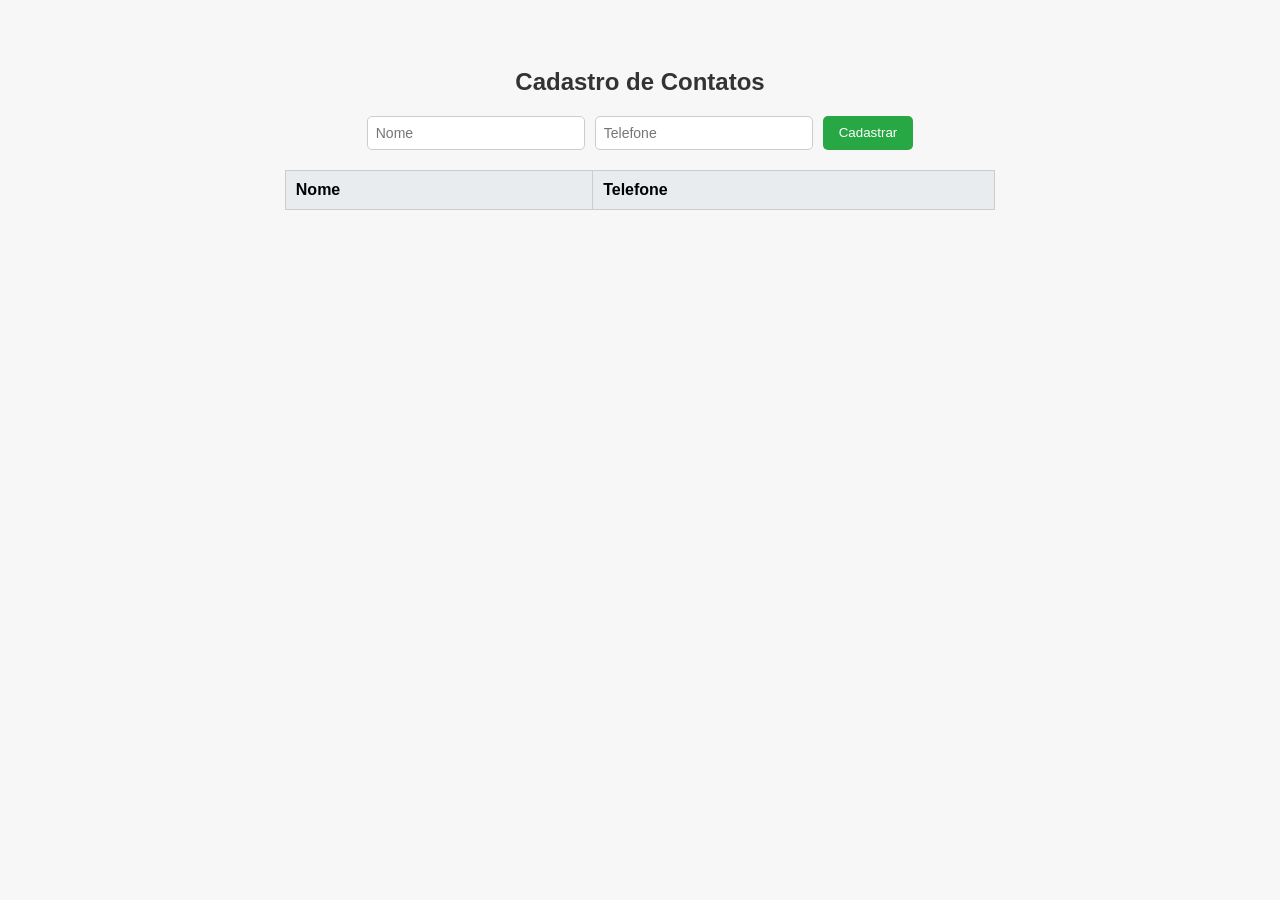
<file: agendadecontatos.html>
<!DOCTYPE html>
<html lang="pt-BR">
  <head>
    <meta charset="UTF-8" />
    <meta name="viewport" content="width=device-width, initial-scale=1.0" />
    <title>Cadastro de Contatos</title>
    <style>
      body {
        font-family: Arial, sans-serif;
        background-color: #f7f7f7;
        padding: 40px;
      }

      h2 {
        text-align: center;
        color: #333;
      }

      form {
        display: flex;
        gap: 10px;
        justify-content: center;
        margin-bottom: 20px;
      }

      input {
        padding: 8px;
        font-size: 14px;
        border-radius: 5px;
        border: 1px solid #ccc;
        width: 200px;
      }

      button {
        padding: 8px 16px;
        background-color: #28a745;
        color: white;
        border: none;
        border-radius: 5px;
        cursor: pointer;
      }

      button:hover {
        background-color: #218838;
      }

      table {
        width: 60%;
        margin: 0 auto;
        border-collapse: collapse;
        background-color: white;
      }

      th,
      td {
        border: 1px solid #ccc;
        text-align: left;
        padding: 10px;
      }

      th {
        background-color: #e9ecef;
      }
    </style>
  </head>
  <body>
    <h2>Cadastro de Contatos</h2>

    <form id="formContato">
      <input type="text" id="nome" placeholder="Nome" required />
      <input type="tel" id="telefone" placeholder="Telefone" required />
      <button type="submit">Cadastrar</button>
    </form>

    <table id="tabelaContatos">
      <thead>
        <tr>
          <th>Nome</th>
          <th>Telefone</th>
        </tr>
      </thead>
      <tbody></tbody>
    </table>

    <script>
      const form = document.getElementById("formContato");
      const tabela = document
        .getElementById("tabelaContatos")
        .querySelector("tbody");

      form.addEventListener("submit", function (event) {
        event.preventDefault(); // evita recarregar a página

        const nome = document.getElementById("nome").value.trim();
        const telefone = document.getElementById("telefone").value.trim();

        if (nome && telefone) {
          const novaLinha = document.createElement("tr");
          novaLinha.innerHTML = `<td>${nome}</td><td>${telefone}</td>`;
          tabela.appendChild(novaLinha);

          form.reset(); // limpa os campos
          document.getElementById("nome").focus(); // volta o foco para o campo nome
        }
      });
    </script>
  </body>
</html>
</file>
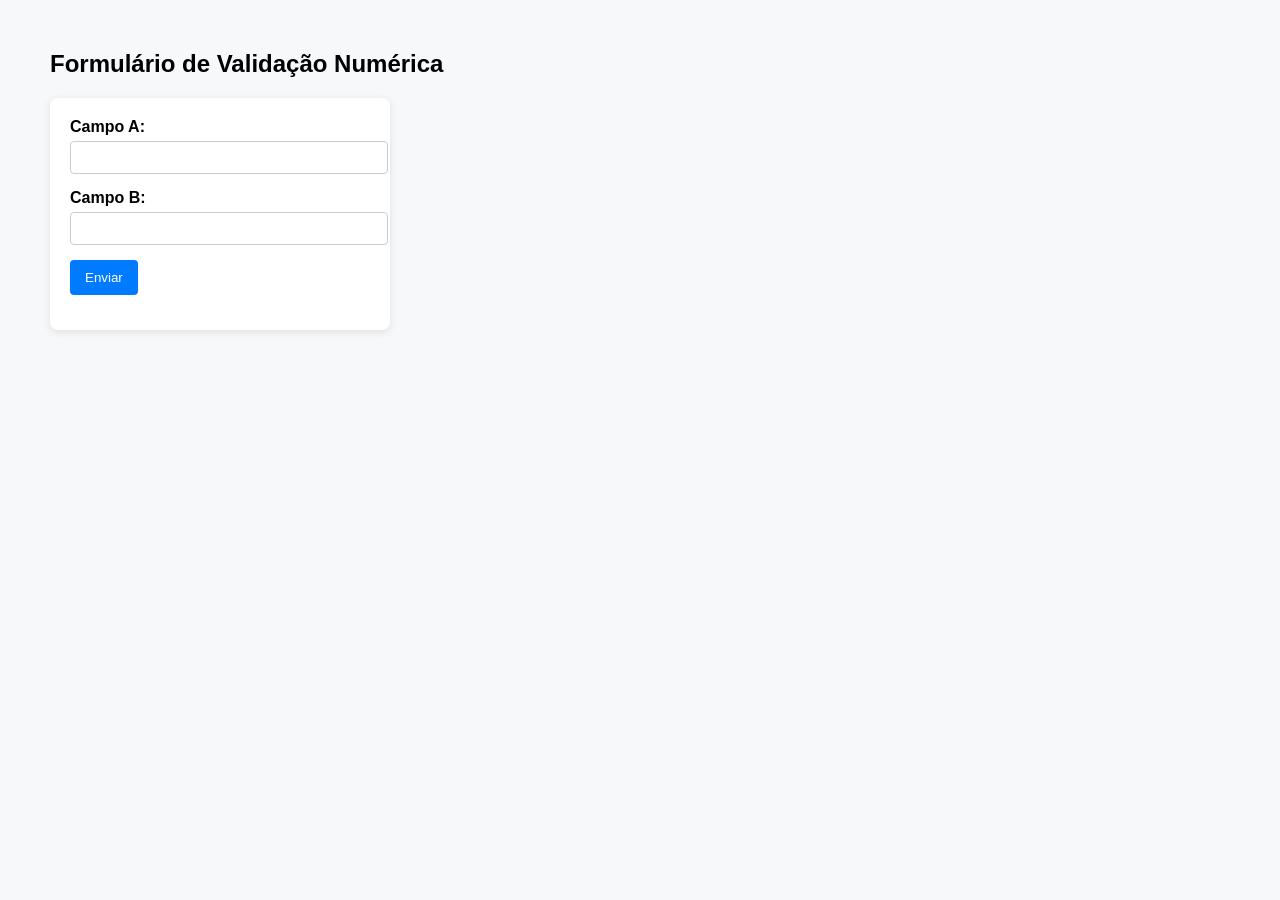
<file: exercicio.html>
<!DOCTYPE html>
<html lang="pt-BR">
  <head>
    <meta charset="UTF-8" />
    <meta name="viewport" content="width=device-width, initial-scale=1.0" />
    <title>Validação de Campos Numéricos</title>
    <style>
      body {
        font-family: Arial, sans-serif;
        background-color: #f6f8fa;
        margin: 50px;
      }
      form {
        background-color: #fff;
        padding: 20px;
        border-radius: 8px;
        max-width: 300px;
        box-shadow: 0 2px 8px rgba(0, 0, 0, 0.1);
      }
      label {
        display: block;
        margin-bottom: 5px;
        font-weight: bold;
      }
      input[type="number"] {
        width: 100%;
        padding: 8px;
        margin-bottom: 15px;
        border-radius: 4px;
        border: 1px solid #ccc;
      }
      button {
        padding: 10px 15px;
        background-color: #007bff;
        color: white;
        border: none;
        border-radius: 4px;
        cursor: pointer;
      }
      button:hover {
        background-color: #0056b3;
      }
      .mensagem {
        margin-top: 15px;
        font-weight: bold;
      }
      .sucesso {
        color: green;
      }
      .erro {
        color: red;
      }
    </style>
  </head>
  <body>
    <h2>Formulário de Validação Numérica</h2>

    <form id="formNumeros">
      <label for="campoA">Campo A:</label>
      <input type="number" id="campoA" name="campoA" required />

      <label for="campoB">Campo B:</label>
      <input type="number" id="campoB" name="campoB" required />

      <button type="submit">Enviar</button>

      <div id="mensagem" class="mensagem"></div>
    </form>

    <script>
      const form = document.getElementById("formNumeros");
      const mensagem = document.getElementById("mensagem");

      form.addEventListener("submit", function (event) {
        event.preventDefault(); // evita recarregar a página

        const valorA = parseFloat(document.getElementById("campoA").value);
        const valorB = parseFloat(document.getElementById("campoB").value);

        if (valorB > valorA) {
          mensagem.textContent =
            "✅ Formulário válido! O número B é maior que o número A.";
          mensagem.className = "mensagem sucesso";
        } else {
          mensagem.textContent =
            "❌ Formulário inválido! O número B deve ser maior que o número A.";
          mensagem.className = "mensagem erro";
        }
      });
    </script>
  </body>
</html>
</file>
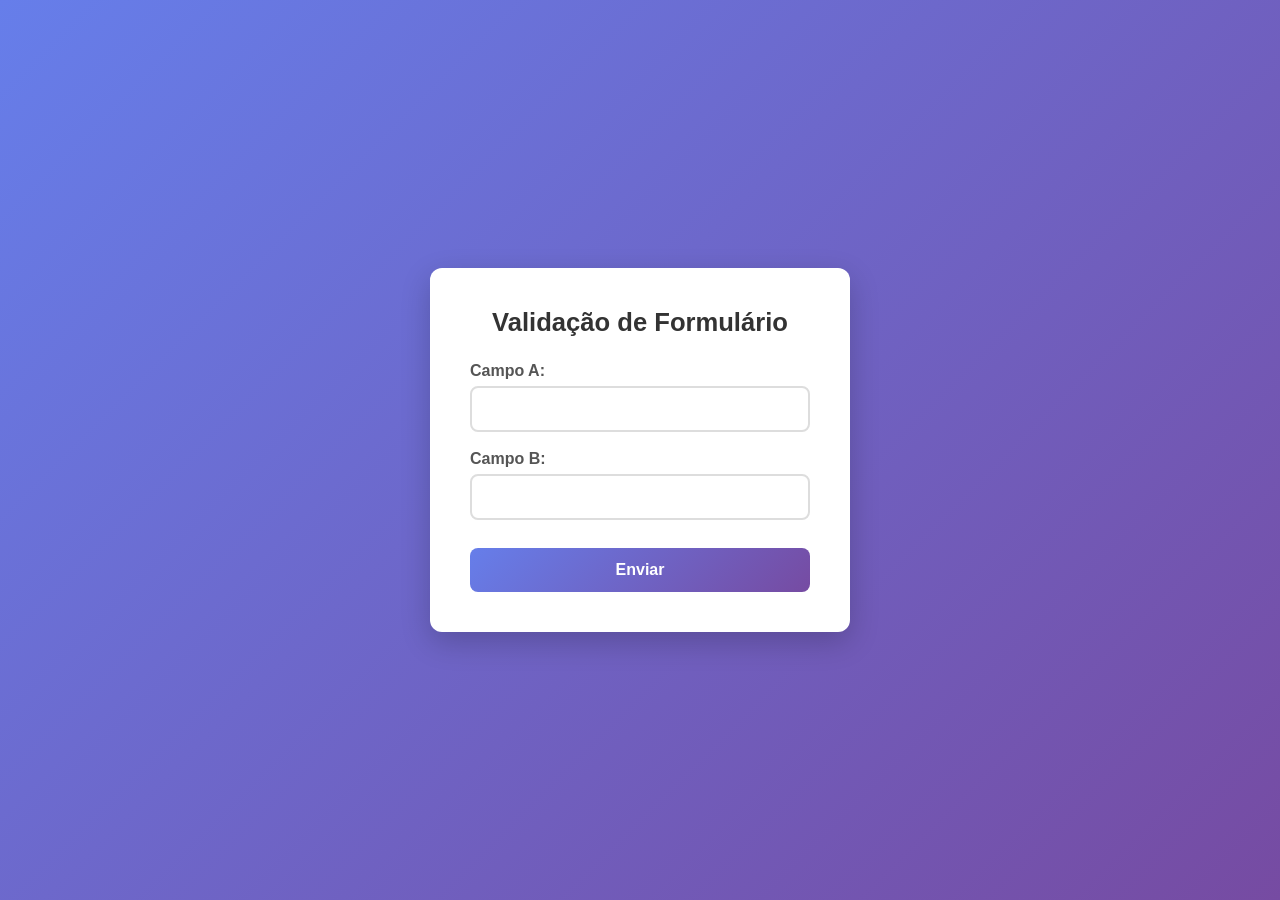
<file: formulario.html>
<!DOCTYPE html>
<html lang="pt-BR">
<head>
    <meta charset="UTF-8">
    <meta name="viewport" content="width=device-width, initial-scale=1.0">
    <title>Validação de Formulário</title>
    <style>
        * {
            box-sizing: border-box;
            margin: 0;
            padding: 0;
        }

        body {
            font-family: 'Segoe UI', Tahoma, Geneva, Verdana, sans-serif;
            background: linear-gradient(135deg, #667eea 0%, #764ba2 100%);
            min-height: 100vh;
            display: flex;
            justify-content: center;
            align-items: center;
            padding: 20px;
        }

        .container {
            background: white;
            padding: 40px;
            border-radius: 12px;
            box-shadow: 0 10px 30px rgba(0, 0, 0, 0.2);
            width: 100%;
            max-width: 420px;
        }

        h1 {
            color: #333;
            margin-bottom: 25px;
            text-align: center;
            font-size: 1.6rem;
        }

        .form-group {
            margin-bottom: 18px;
        }

        label {
            display: block;
            margin-bottom: 6px;
            color: #555;
            font-weight: 600;
        }

        input[type="number"] {
            width: 100%;
            padding: 12px;
            border: 2px solid #ddd;
            border-radius: 8px;
            font-size: 1rem;
            transition: border-color 0.3s;
        }

        input[type="number"]:focus {
            outline: none;
            border-color: #667eea;
        }

        button {
            width: 100%;
            padding: 13px;
            background: linear-gradient(135deg, #667eea 0%, #764ba2 100%);
            color: white;
            border: none;
            border-radius: 8px;
            font-size: 1rem;
            font-weight: 600;
            cursor: pointer;
            margin-top: 10px;
            transition: transform 0.2s, box-shadow 0.2s;
        }

        button:hover {
            transform: translateY(-2px);
            box-shadow: 0 5px 15px rgba(102, 126, 234, 0.4);
        }

        button:active {
            transform: translateY(0);
        }

        #mensagem {
            margin-top: 20px;
            padding: 14px;
            border-radius: 8px;
            text-align: center;
            font-weight: 600;
            display: none;
        }

        #mensagem.sucesso {
            display: block;
            background-color: #d4edda;
            color: #155724;
            border: 1px solid #c3e6cb;
        }

        #mensagem.erro {
            display: block;
            background-color: #f8d7da;
            color: #721c24;
            border: 1px solid #f5c6cb;
        }
    </style>
</head>
<body>
    <div class="container">
        <h1>Validação de Formulário</h1>
        <form id="meuFormulario">
            <div class="form-group">
                <label for="campoA">Campo A:</label>
                <input type="number" id="campoA" name="campoA" required step="any">
            </div>
            <div class="form-group">
                <label for="campoB">Campo B:</label>
                <input type="number" id="campoB" name="campoB" required step="any">
            </div>
            <button type="submit">Enviar</button>
        </form>
        <div id="mensagem"></div>
    </div>

    <script>
        document.getElementById('meuFormulario').addEventListener('submit', function(event) {
            event.preventDefault();

            const campoA = parseFloat(document.getElementById('campoA').value);
            const campoB = parseFloat(document.getElementById('campoB').value);
            const mensagem = document.getElementById('mensagem');

            // Verifica se os campos foram preenchidos
            if (isNaN(campoA) || isNaN(campoB)) {
                mensagem.textContent = 'Por favor, preencha os dois campos com valores numéricos.';
                mensagem.className = 'erro';
                return;
            }

            // Validação: B deve ser maior que A
            if (campoB > campoA) {
                mensagem.textContent = '✓ Formulário válido! O campo B (' + campoB + ') é maior que o campo A (' + campoA + ').';
                mensagem.className = 'sucesso';
            } else {
                mensagem.textContent = '✗ Formulário inválido! O campo B deve ser maior que o campo A.';
                mensagem.className = 'erro';
            }
        });
    </script>
</body>
</html>
</file>
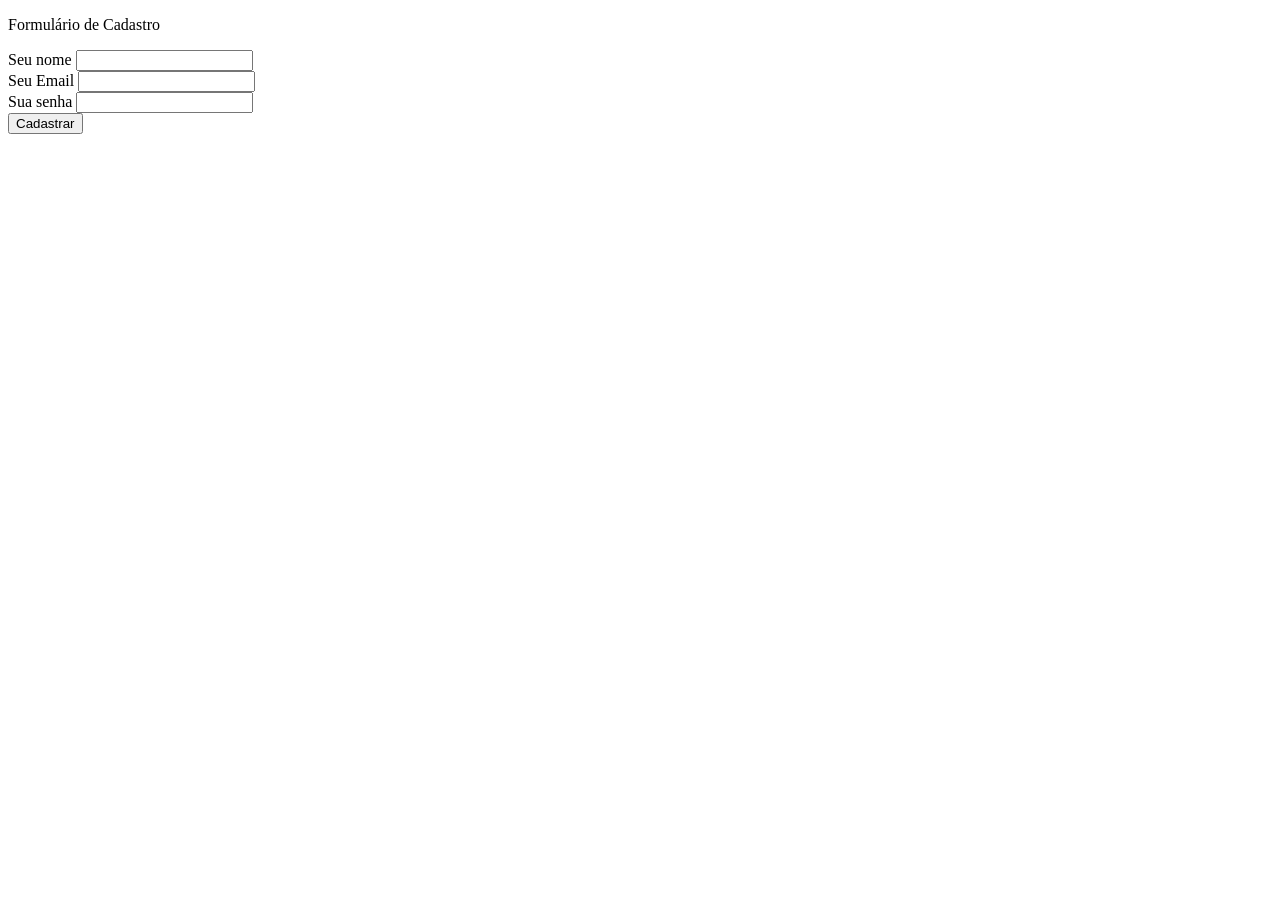
<file: formulário.html>
<!DOCTYPE html>
<html lang="pt-br">
  <head>
    <meta charset="UTF-8" />
    <meta name="viewport" content="width=device-width, initial-scale=1.0" />
    <title>Formulário</title>
  </head>
  <body>
    <p>Formulário de Cadastro</p>
    <form>
      <label for="nome">Seu nome</label>
      <input id="nome" type="nome" />
      <br />
      <label for="email">Seu Email</label>
      <input id="email" type="email" />
      <br />
      <label for="senha">Sua senha</label>
      <input id="senha" type="password" />
      <br />
      <button type="submit">Cadastrar</button>
    </form>
  </body>
</html>
</file>
